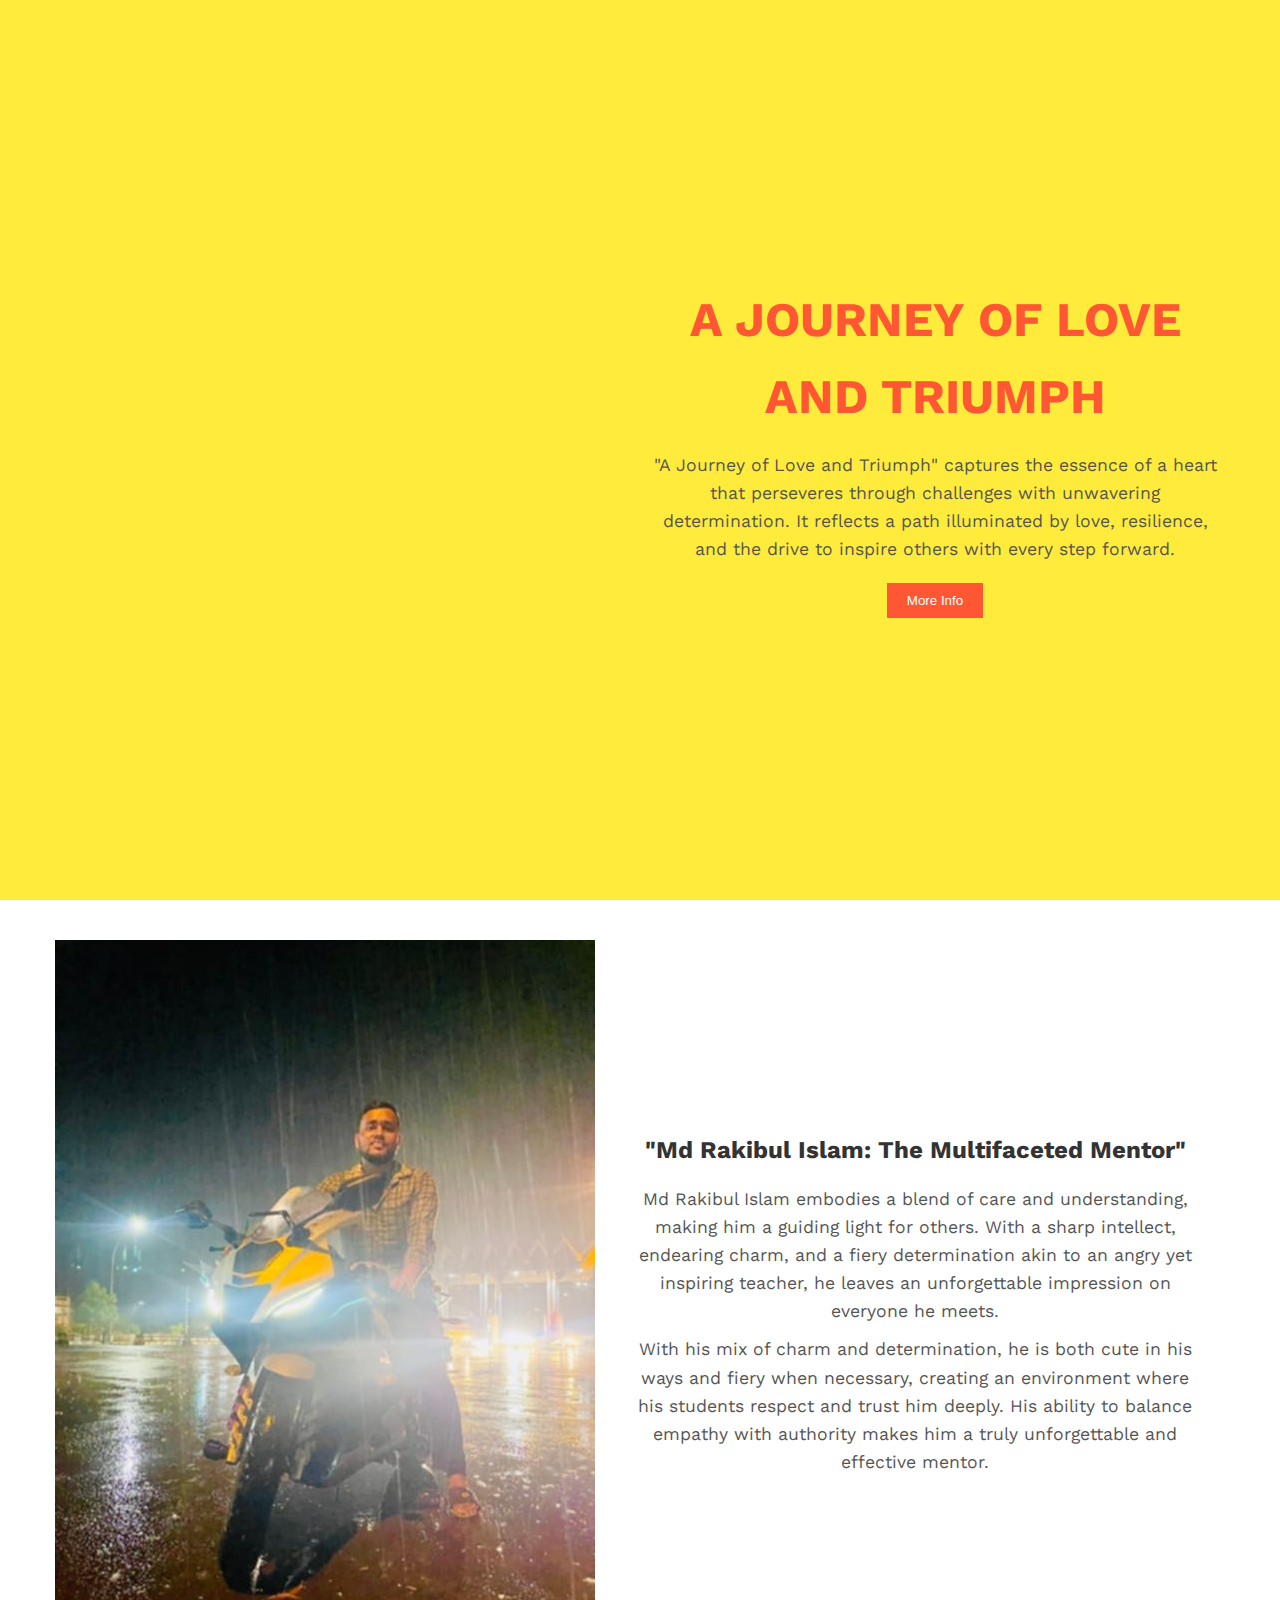
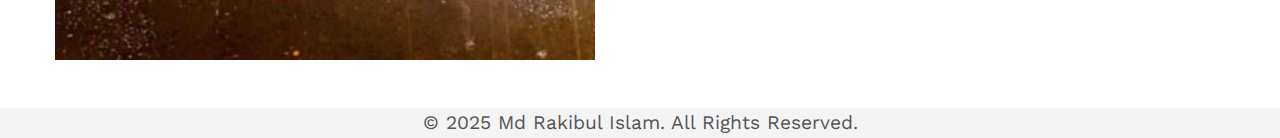
<file: index.html>
<!DOCTYPE html>
<html lang="en">

<head>
  <meta charset="UTF-8">
  <meta name="viewport" content="width=device-width, initial-scale=1.0">
  <title>My candy</title>
  <link rel="stylesheet" href="styles/style.css">
  <link rel="preconnect" href="https://fonts.googleapis.com">
  <link rel="preconnect" href="https://fonts.gstatic.com" crossorigin>
  <link href="https://fonts.googleapis.com/css2?family=Work+Sans:ital,wght@0,100..900;1,100..900&display=swap"
    rel="stylesheet">
</head>

<body>
  <section class="hero-section">
    <div class="container">
      <div class="column-wrapper">
        <div class="left-side"></div>
        <div class="right-side">
          <div class="hero-title">
            <div class="title">
              <h2>A Journey of Love and Triumph</h2>
            </div>
            <p class="sub-title">"A Journey of Love and Triumph" captures the essence of a heart that perseveres through
              challenges with unwavering determination. It reflects a path illuminated by love, resilience, and the
              drive to inspire others with every step forward.</p>
              <a href="info.html">
                <button class="btn">More Info</button>
              </a>
          </div>
        </div>
      </div>
    </div>
  </section>
  <section class="attributes">
    <div class="container">
      <div class="column-wrapper">
        <div class="left-side">
          <img src="images/image copy.png" alt="">
        </div>
        <div class="right-side">
          <div class="title">
            <h4>"Md Rakibul Islam: The Multifaceted Mentor"</h4>
          </div>
          <p class="sub-title">
            Md Rakibul Islam embodies a blend of care and understanding, making him a guiding light for others. With a
            sharp intellect, endearing charm, and a fiery determination akin to an angry yet inspiring teacher, he
            leaves an unforgettable impression on everyone he meets.</p>
          <p class="sub-title">With his mix of charm and determination, he is both cute in his ways and fiery when
            necessary, creating an environment where his students respect and trust him deeply. His ability to balance
            empathy with authority makes him a truly unforgettable and effective mentor.</p>
        </div>
      </div>
    </div>
  </section>
  <section class="footer">
        <div>
          <p>&copy; 2025 Md Rakibul Islam. All Rights Reserved.</p>
        </div>

      </div>
  </section>

</body>

</html>
</file>
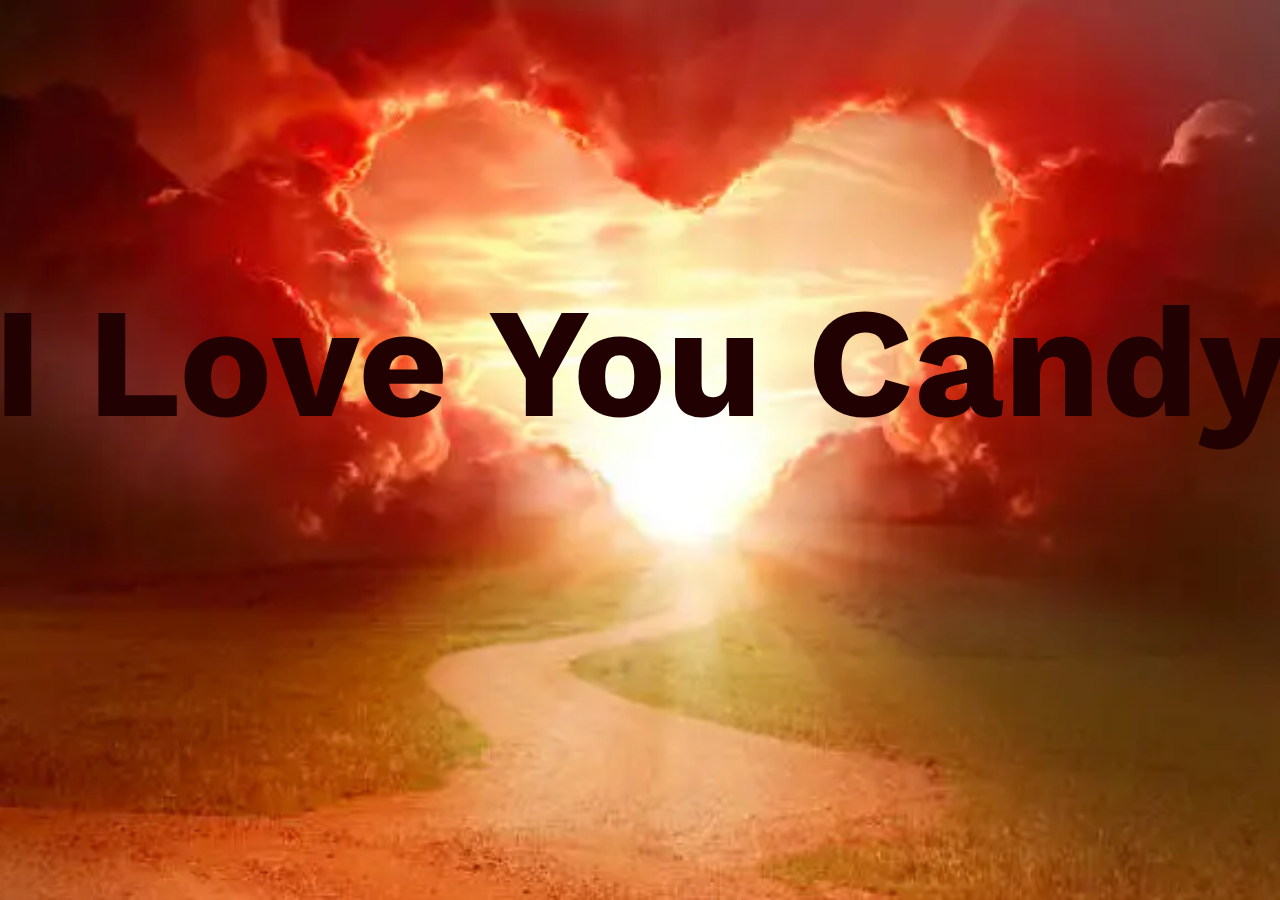
<file: info.html>
<!DOCTYPE html>
<html lang="en">

<head>
  <meta charset="UTF-8">
  <meta name="viewport" content="width=device-width, initial-scale=1.0">
  <title>More Info</title>
  <link rel="stylesheet" href="info.css">
  <link rel="preconnect" href="https://fonts.googleapis.com">
  <link rel="preconnect" href="https://fonts.gstatic.com" crossorigin>
  <link href="https://fonts.googleapis.com/css2?family=Work+Sans:ital,wght@0,100..900;1,100..900&display=swap"
    rel="stylesheet">
</head>

<body>
  <section class="hero-section">
    <div class="container">
      <div class="column-wrapper">
          <h1>I Love You Candy</h1>
      </div>
    </div>
  </section>
</body>

</html>
</file>
<file: info.css>
*{
  margin: 0;
  padding: 0;
}
body{
  font-family: "Work Sans", serif;
  font-weight: 600;
  overflow-x: hidden;
}
.hero-section{
  background-image: url('/images/love.jpg');
  background-position: center;
  background-repeat: no-repeat;
  background-size: cover;
  height: 100vh;
}
.column-wrapper h1{
  text-align: center;
  font-size: 130px;
  padding-top: 260px;
  color: rgb(85, 12, 12);
  transition: 3s;
}
.column-wrapper h1:hover{
  color: rgb(33, 1, 1);
  transform: scale(1.2);
}
/* Media Queries for Responsiveness */

/* Tablets */
@media (max-width: 768px) {
  .column-wrapper h1 {
    font-size: 90px;
    padding-top: 200px;
  }
}

/* Mobile Devices */
@media (max-width: 480px) {
  .column-wrapper h1 {
    font-size: 60px;
    padding-top: 150px;
  }
}
</file>
<file: styles/style.css>
/* General Reset */
* {
  margin: 0;
  padding: 0;
  box-sizing: border-box;
}

/* Body and Font */
body {
  font-family: 'Work Sans', sans-serif;
  line-height: 1.6;
  background-color: #f4f4f4;
  color: #333;
  text-align: center;
}

/* Hero Section */
.hero-section {
  display: flex;
  justify-content: center;
  align-items: center;
  height: 100vh;
  background-color: #ffeb3b; /* Yellow background */
}

.container {
  width: 100%;
  max-width: 1200px;
  padding: 0 20px;
}

.column-wrapper {
  display: flex;
  justify-content: space-between;
  align-items: center;
  gap: 20px;
  flex-wrap: wrap; /* Ensures items wrap on smaller screens */
}

.left-side,
.right-side {
  flex: 1;
}

h1,
h2 {
  font-size: 3rem;
  color: #ff5733;
  margin-bottom: 15px;
  text-transform: uppercase;
}

p {
  font-size: 1.2rem;
  color: #555;
}

.sub-title {
  font-size: 1.1rem;
  color: #555;
  margin-top: 10px;
}

.btn {
  padding: 10px 20px;
  background-color: #ff5733;
  color: white;
  border: none;
  cursor: pointer;
  margin-top: 20px;
}

.btn:hover {
  background-color: #ff9800;
}

/* Attributes Section */
.attributes {
  background-color: #fff;
  padding: 40px 20px;
}

.title h4 {
  font-size: 1.5rem;
  margin-bottom: 15px;
}

/* Footer Section */
footer {
  background-color: #333;
  color: white;
  padding: 20px 0;
}

footer p {
  font-size: 1rem;
}

/* Media Queries for Responsiveness */
@media (max-width: 768px) {
  h1, h2 {
    font-size: 2.5rem;
  }

  .container {
    padding: 0 10px;
  }

  .column-wrapper {
    flex-direction: column;
  }

  .left-side,
  .right-side {
    flex: none;
    width: 100%;
  }

  .btn {
    padding: 12px 25px;
    font-size: 1.1rem;
  }

  .sub-title {
    font-size: 1rem;
  }
}

@media (max-width: 480px) {
  h1, h2 {
    font-size: 2rem;
  }

  .btn {
    width: 100%;
    padding: 15px;
  }

  .sub-title {
    font-size: 0.9rem;
  }

  footer p {
    font-size: 0.9rem;
  }
}
</file>
